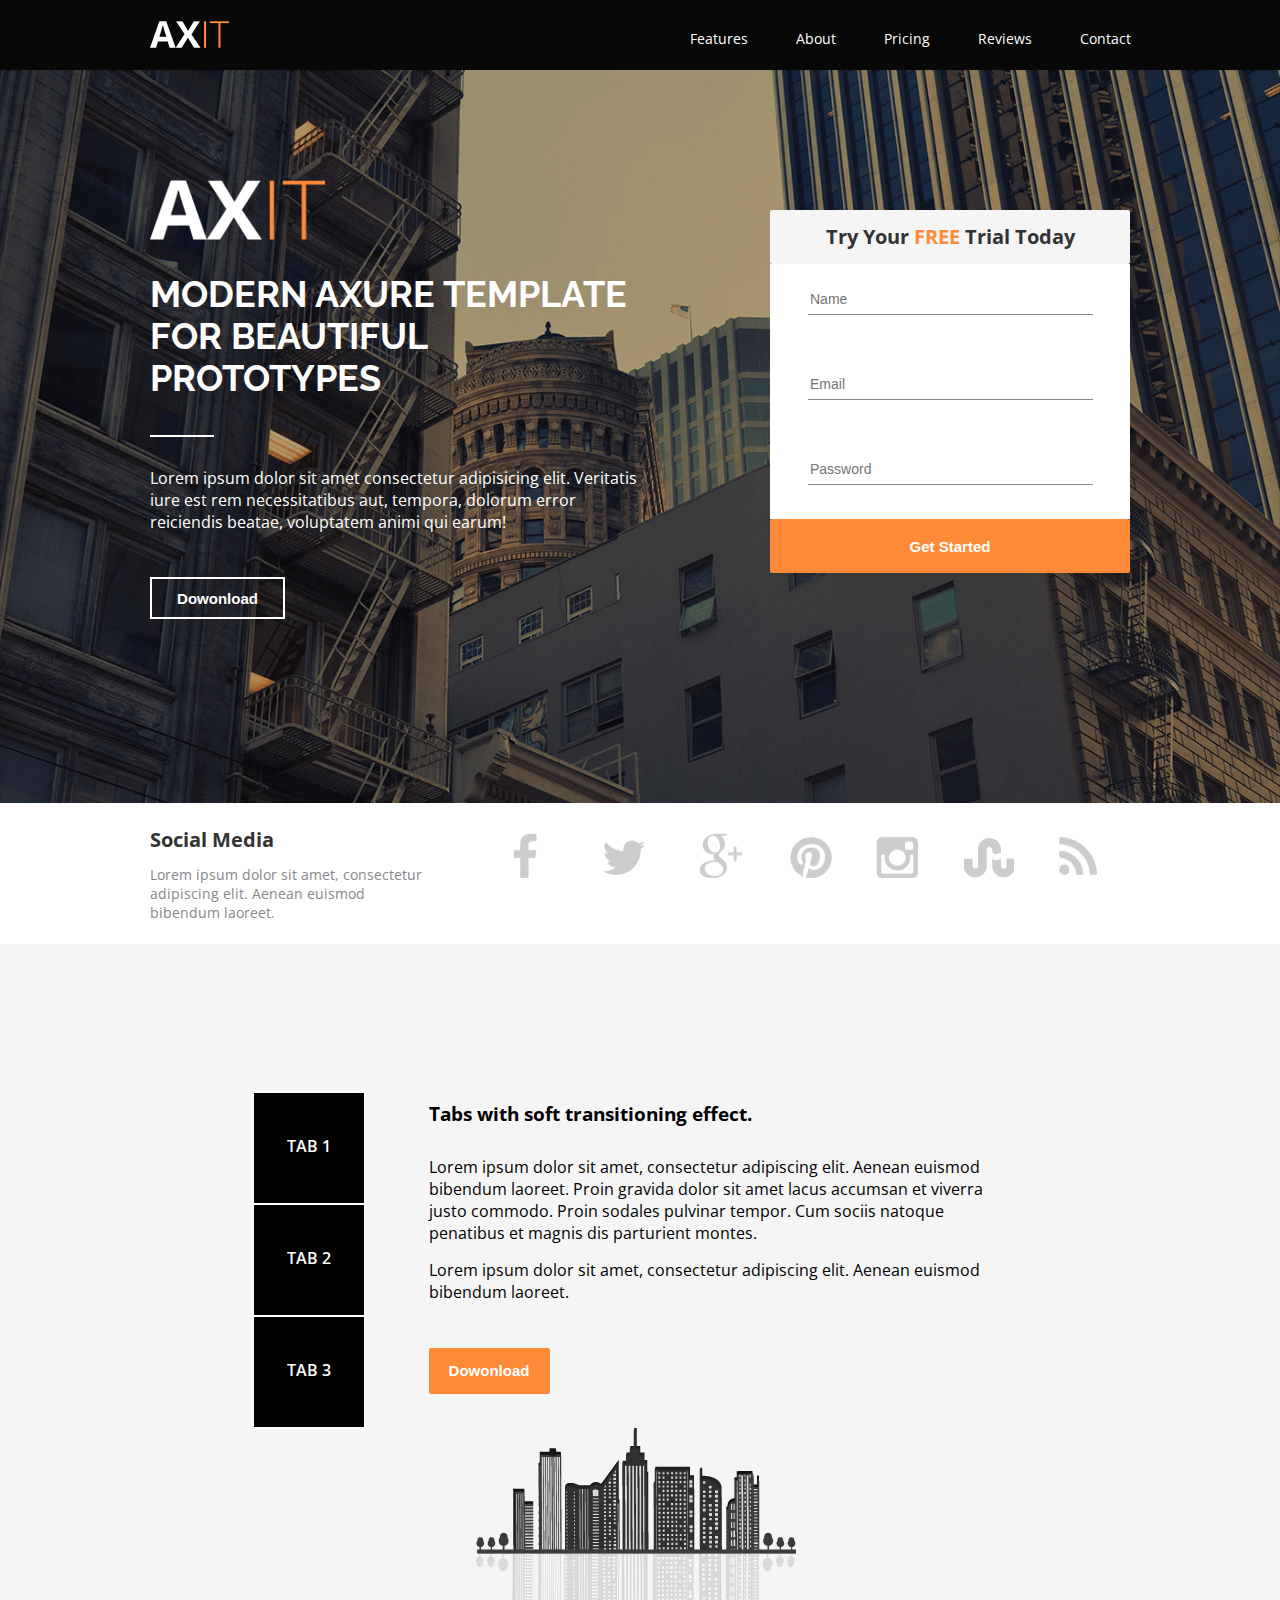
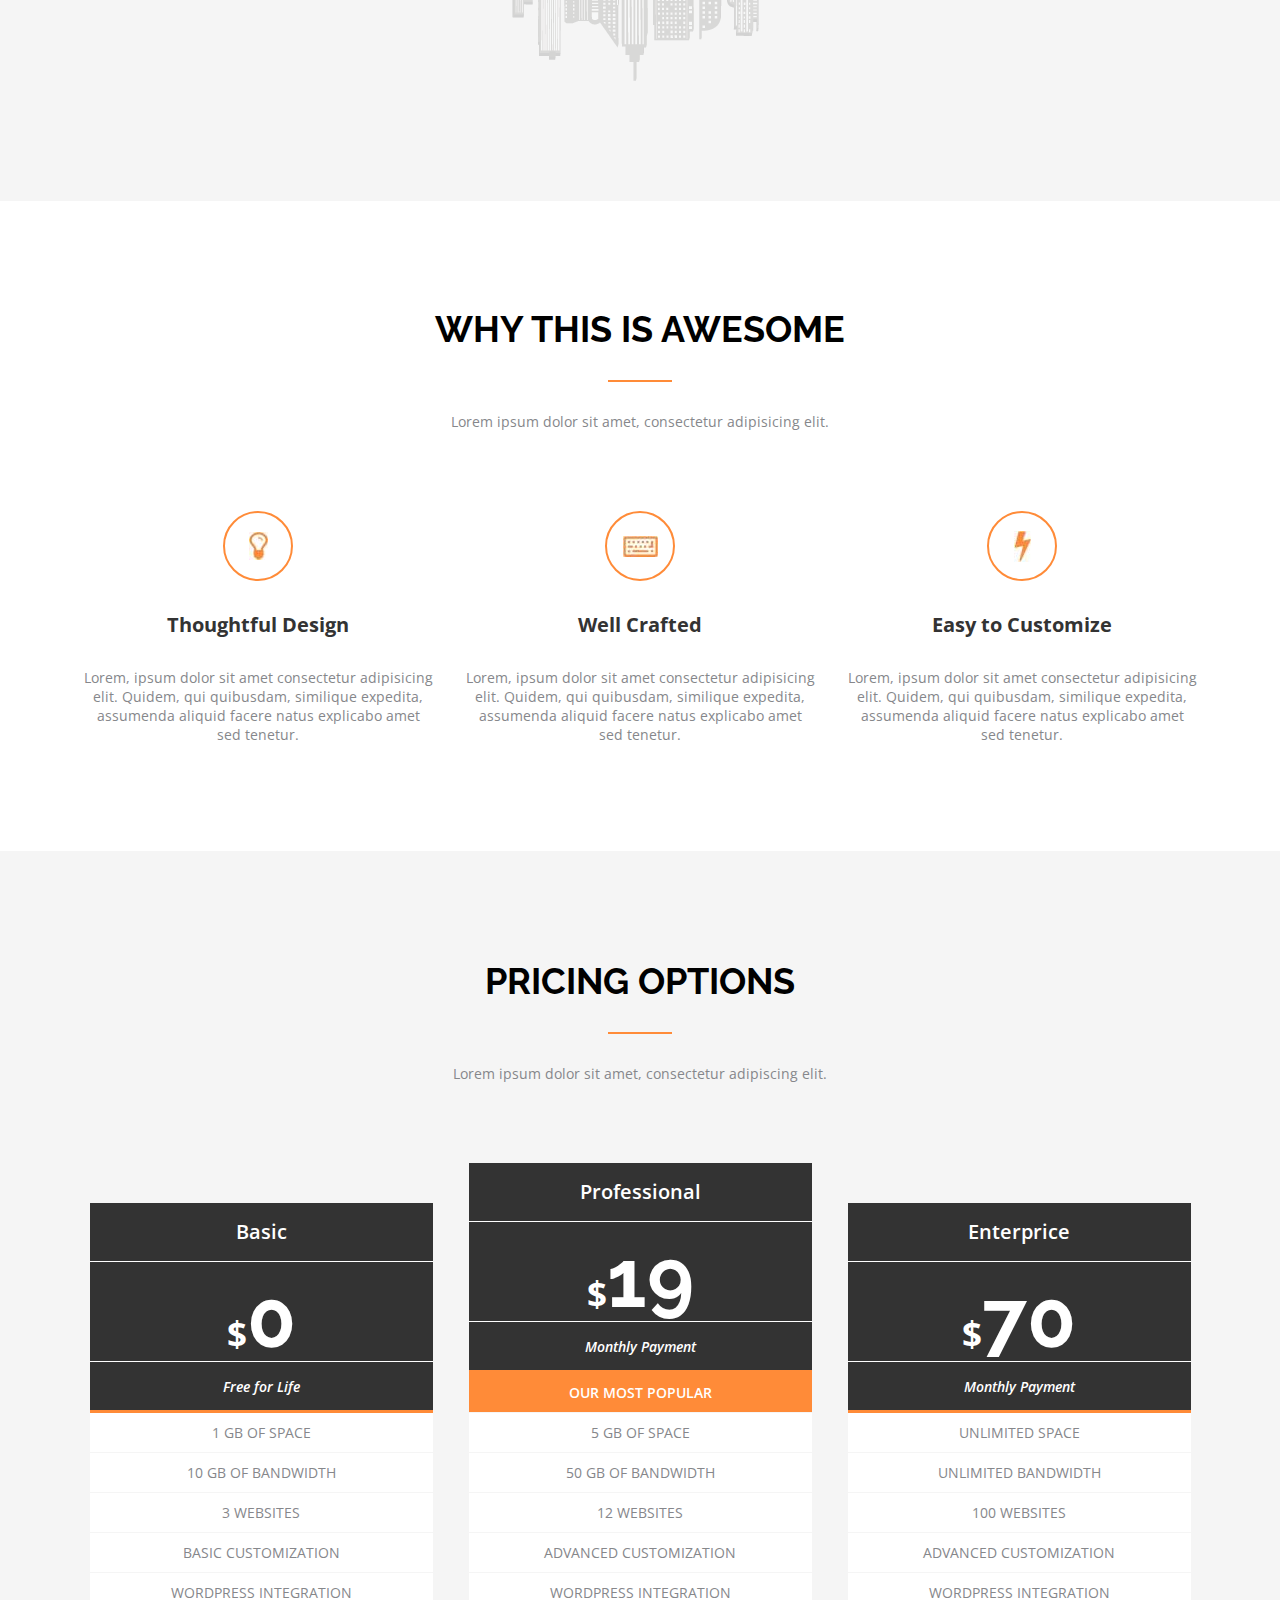
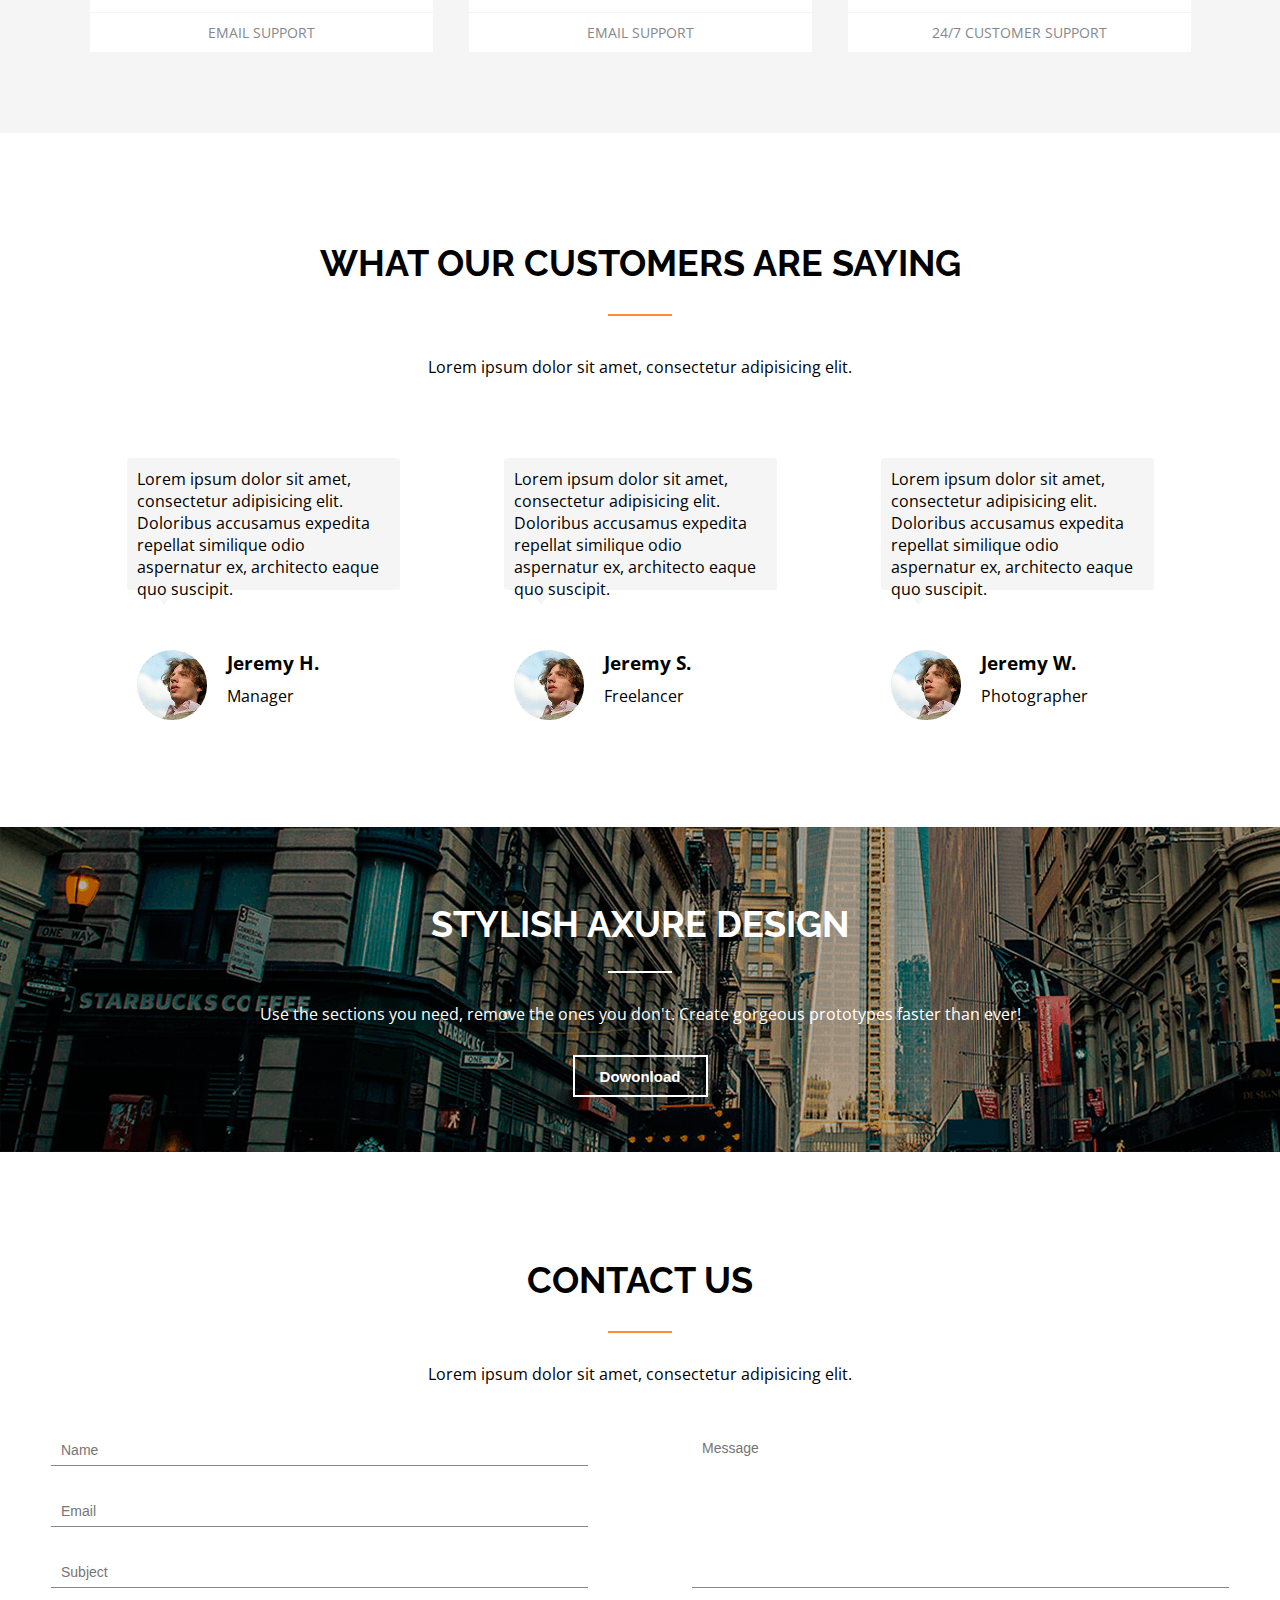
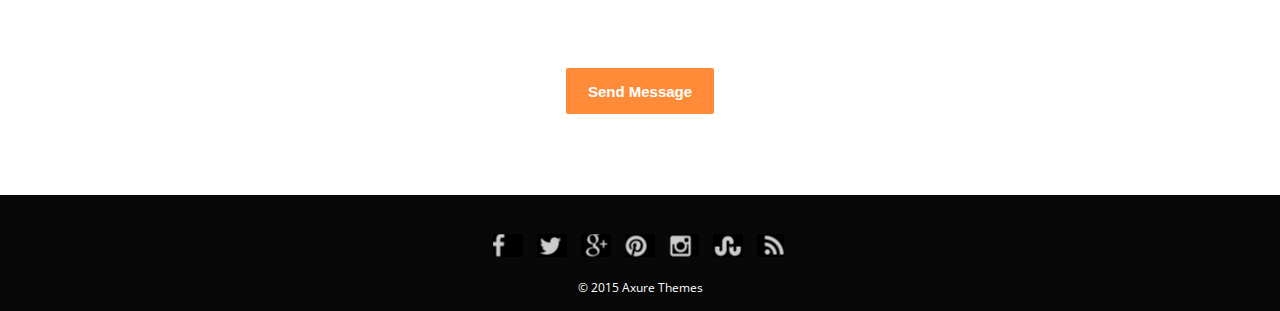
<file: index.html>
<!DOCTYPE html>
<html lang="zxx">
<head>
    <meta charset="UTF-8">  
    <meta name="viewport" content="width=device-width, initial-scale=1.0">
    <title>AXIT</title>
    <link rel="stylesheet" href="style/main.css">
    <link href="https://fonts.googleapis.com/css2?family=Open+Sans:wght@300;700&family=Raleway:wght@200&display=swap" rel="stylesheet">
</head>
<body>
    <div class="page">
        <div class="navbar">
            <div class="img-small"></div>

            <nav>
                <ul class="nav">
                    <li><a href="/">Features</a></li>
                    <li><a href="/">About</a></li>
                    <li><a href="/">Pricing</a></li>
                    <li><a href="/">Reviews</a></li>
                    <li><a href="/">Contact</a></li>
                </ul>
            </nav>
        </div>

        <header>
            <div class="container-text">
                <div class="img"></div>
                <h1>MODERN AXURE TEMPLATE FOR BEAUTIFUL PROTOTYPES</h1>
                <hr>
                <p>Lorem ipsum dolor sit amet consectetur adipisicing elit. Veritatis iure est rem necessitatibus aut, tempora, dolorum error reiciendis 
                    beatae, voluptatem animi qui earum!</p>
                <button>Dowonload</button>
            </div>

            <div class="container-form">
                <form action="/" method="post" class="up">
                    <div class="form-name">
                        <h3>Try Your <span>FREE</span> Trial Today</h3>
                    </div>

                    <div class="form-input">
                        <input type="text" placeholder="Name">
                    </div>

                    <div class="form-input">
                        <input type="email" placeholder="Email">
                    </div>

                    <div class="form-input">
                        <input type="password" placeholder="Password">
                    </div>
                    <button>Get Started</button>
                </form>
            </div>
        </header>

        <section class="brand">
            <div class="brand-text">
                <h3>Social Media</h3>
                <p>Lorem ipsum dolor sit amet, consectetur adipiscing elit. 
                    Aenean euismod bibendum laoreet.</p>
            </div>

            <ul class="brand-logo">
                <li><a href="https://www.facebook.com/" title="facebook" target="_blank" class="brand-facebook"></a></li>
                <li><a href="https://twitter.com/" title="twitter" target="_blank" class="brand-twitter"></a></li>
                <li><a href="https://www.google.com/" title="google-plus" target="_blank" class="brand-googleplus"></a></li>
                <li><a href="https://www.pinterest.com/" title="pinterest" target="_blank" class="brand-pinterest"></a></li>
                <li><a href="https://www.instagram.com/" title="instagram" target="_blank" class="brand-instagram"></a></li>
                <li><a href="https://www.stumbleupon.com/" title="stumble-upon" target="_blank" class="brand-stumbleupon"></a></li>
                <li><a href="https://rss.com/" title="rss" target="_blank" class="brand-rss"></a></li>
            </ul>
        </section>

        <section class="feauters">
            <div class="square">
                <ul>
                    <li class="orange">TAB 1</li>
                    <li>TAB 2</li>
                    <li>TAB 3</li>
                </ul>
            </div>
            <div class="text">
             <h3>Tabs with soft transitioning effect.</h3>
             <p>Lorem ipsum dolor sit amet, consectetur adipiscing elit. Aenean euismod bibendum laoreet. Proin gravida dolor sit amet lacus accumsan et viverra justo commodo. Proin sodales pulvinar tempor. 
                 Cum sociis natoque penatibus et magnis dis parturient montes.</p>    
             <p>Lorem ipsum dolor sit amet, consectetur adipiscing elit. Aenean euismod 
                 bibendum laoreet.</p>
             <button>Dowonload</button>
         </div>
            <div class="img-city"></div>
        </section>

        <main>
            <div class="process">
                <h2>WHY THIS IS AWESOME</h2>
                <hr> 
                <h4>Lorem ipsum dolor sit amet, consectetur adipisicing elit.</h4>
            </div>

            <div class="main">
                <div class="box">
                    <div class="pic pic--lamp"></div>
                    <h3>Thoughtful Design</h3>
                    <p>Lorem, ipsum dolor sit amet consectetur adipisicing elit. Quidem, qui quibusdam, similique expedita, assumenda aliquid 
                        facere natus explicabo amet sed tenetur.</p> 
                </div>

                <div class="box">
                    <div class="pic pic--keyboard"></div>
                    <h3>Well Crafted</h3>
                    <p>Lorem, ipsum dolor sit amet consectetur adipisicing elit. Quidem, qui quibusdam, similique expedita, assumenda aliquid 
                        facere natus explicabo amet sed tenetur.</p> 
                </div>

                <div class="box">
                    <div class="pic pic--volt"></div>
                    <h3>Easy to Customize</h3>
                    <p>Lorem, ipsum dolor sit amet consectetur adipisicing elit. Quidem, qui quibusdam, similique expedita, assumenda aliquid 
                        facere natus explicabo amet sed tenetur.</p>
                </div>
            </div>
        </main>

        <section class="pricing">
            <div class="pricing-text">
                <h2>PRICING OPTIONS</h2>
                <hr> 
                <h4>Lorem ipsum dolor sit amet, consectetur adipiscing elit.</h4>
            </div>

            <div>
                <div class="pricing-box">
                    <ul>
                        <li class="name">Basic</li>
                        <li class="price">$<span>0</span></li>
                        <li class="time">Free for Life</li>
                        <li>1 GB OF SPACE</li>
                        <li>10 GB OF BANDWIDTH</li>
                        <li>3 WEBSITES</li>
                        <li>BASIC CUSTOMIZATION</li>
                        <li>WORDPRESS INTEGRATION</li>
                        <li>EMAIL SUPPORT</li>
                    </ul>
                </div>

                <div class="pricing-box">
                    <ul>
                        <li class="name">Professional</li>
                        <li class="price">$<span>19</span></li>
                        <li class="time">Monthly Payment</li>
                        <li class="top">OUR MOST POPULAR</li>
                        <li>5 GB OF SPACE</li>
                        <li>50 GB OF BANDWIDTH</li>
                        <li>12 WEBSITES</li>
                        <li>ADVANCED CUSTOMIZATION</li>
                        <li>WORDPRESS INTEGRATION</li>
                        <li>EMAIL SUPPORT</li>
                    </ul>
                </div>

                <div class="pricing-box">
                    <ul>
                        <li class="name">Enterprice</li>
                        <li class="price">$<span>70</span></li>
                        <li class="time">Monthly Payment</li>
                        <li>UNLIMITED SPACE</li>
                        <li>UNLIMITED BANDWIDTH</li>
                        <li>100 WEBSITES</li>
                        <li>ADVANCED CUSTOMIZATION</li>
                        <li>WORDPRESS INTEGRATION</li>
                        <li>24/7 CUSTOMER SUPPORT</li>
                    </ul>
                </div>
            </div>
        </section>

        <section class="comment">
            <div class="comment-text">
                <h2>WHAT OUR CUSTOMERS ARE SAYING</h2>
                <hr> 
                <p>Lorem ipsum dolor sit amet, consectetur adipisicing elit.</p>
            </div>

            <div class="comment-container">
                <div class="comment-box">
                    <p>Lorem ipsum dolor sit amet, consectetur adipisicing elit. Doloribus accusamus expedita repellat similique odio aspernatur ex, architecto eaque 
                        quo suscipit.</p>
                    <div class="foto">
                        <h3>Jeremy H.</h3>
                        <p>Manager</p> 
                    </div>    
                </div>

                <div class="comment-box">
                    <p>Lorem ipsum dolor sit amet, consectetur adipisicing elit. Doloribus accusamus expedita repellat similique odio aspernatur ex, architecto eaque 
                        quo suscipit.</p> 
                    <div class="foto">
                        <h3>Jeremy S.</h3>
                        <p>Freelancer</p>
                    </div>    
                </div>

                <div class="comment-box">
                    <p>Lorem ipsum dolor sit amet, consectetur adipisicing elit. Doloribus accusamus expedita repellat similique odio aspernatur ex, architecto eaque 
                        quo suscipit.</p>
                    <div class="foto">
                        <h3>Jeremy W.</h3>
                        <p>Photographer</p>
                    </div>    
                </div>
            </div>
        </section>

        <section class="custom-section">
            <h2>STYLISH AXURE DESIGN</h2>
            <hr>
            <p>Use the sections you need, remove the ones you don't.  
                Create gorgeous prototypes faster than ever!</p>
            <button>Dowonload</button>
        </section>

        <section class="contact">
            <div class="contact-text">
                <h2>CONTACT US</h2>
                <hr> 
                <p>Lorem ipsum dolor sit amet, consectetur adipisicing elit.</p>
            </div>

            <form class="contact-container">
                <div class="contact-form">
                    <div>
                        <input type="text" placeholder="Name">
                    </div>
                    <div>
                        <input type="email" placeholder="Email">
                    </div>
                    <div>
                        <input type="text" placeholder="Subject">
                    </div>
                </div>

                <div class="contact-text">
                    <input name="text" placeholder="Message">
                </div>

                <button>Send Message</button>
            </form>    
        </section>
    
        <footer>
            <ul class="icon-logo">
                <li><a href="https://www.facebook.com/" title="facebook" target="_blank" class="link-facebook"></a></li>
                <li><a href="https://twitter.com/" title="twitter" target="_blank" class="link-twitter"></a></li>
                <li><a href="https://www.google.com/" title="google-plus" target="_blank" class="link-googleplus"></a></li>
                <li><a href="https://www.pinterest.com/" title="pinterest" target="_blank" class="link-pinterest"></a></li>
                <li><a href="https://www.instagram.com/" title="instagram" target="_blank" class="link-instagram"></a></li>
                <li><a href="https://www.stumbleupon.com/" title="stumble-upon" target="_blank" class="link-stumbleupon"></a></li>
                <li><a href="https://rss.com/" title="rss" target="_blank" class="link-rss"></a></li>
            </ul>
            <p>&copy; 2015 Axure Themes</p>
        </footer>
    </div>
</body>
</html>
</file>
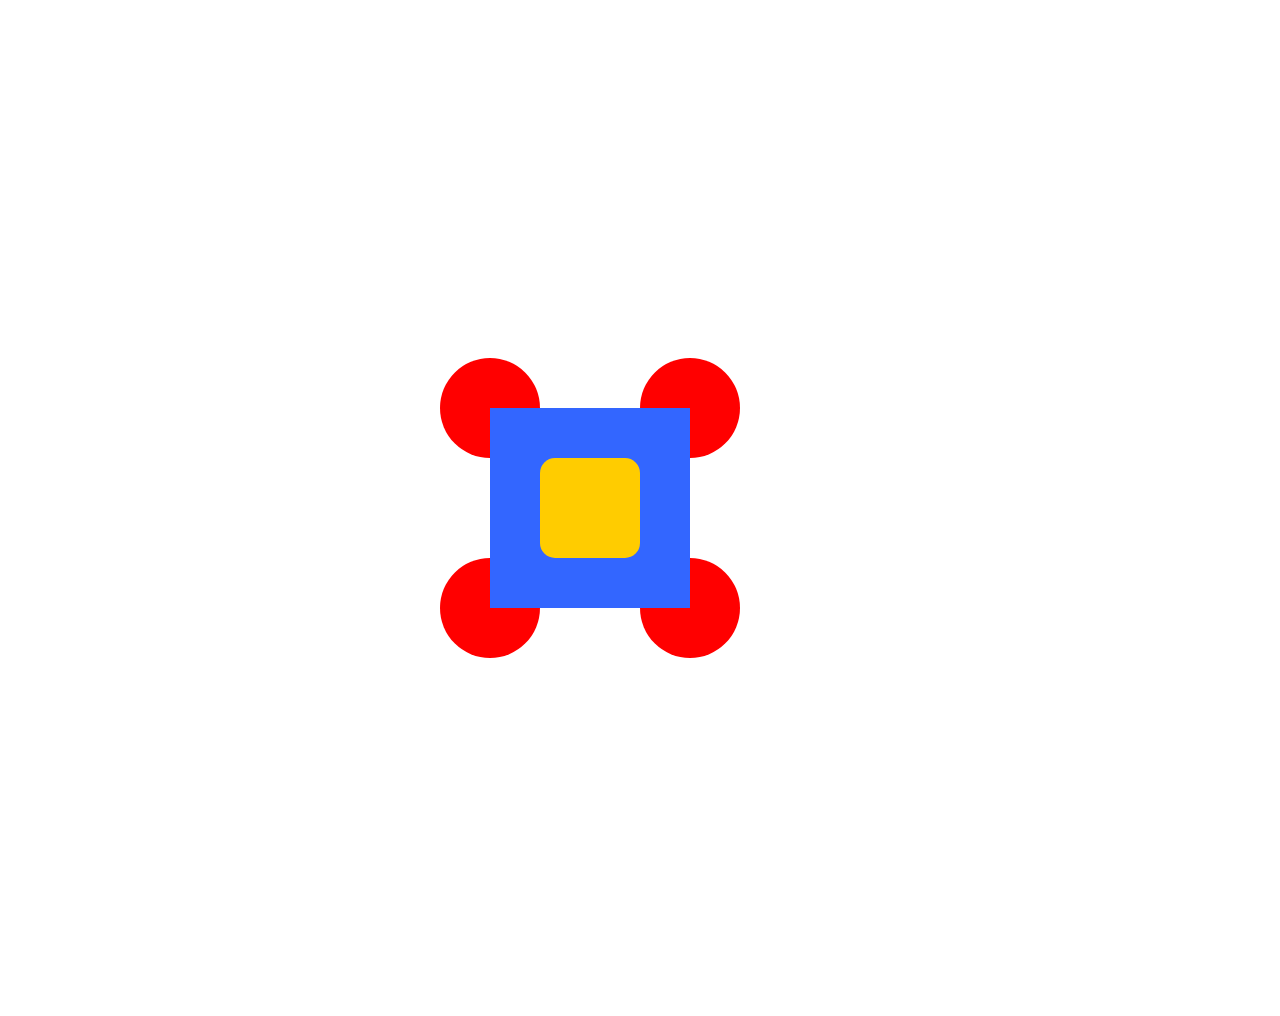
<file: bonus/index.html>
<!DOCTYPE html>
<html lang="en">
<head>
    <meta charset="UTF-8">  
    <meta name="viewport" content="width=device-width, initial-scale=1.0">
    <title>Bonus</title>
    <link rel="stylesheet" href="style.css">
</head>
<body>
    <div class="header">
        <div class="circle-up-left"></div>
        <div class="circle-up-right"></div>
        <div class="circle-down-left"></div>
        <div class="circle-down-right"></div>
        <div class="square-big"></div>
        <div class="square-small"></div>
    </div>
</body>
</html>
</file>
<file: style/main.css>
* {
    box-sizing: border-box;
    margin: 0;
}
 
.page {
    font-family: 'Open Sans', sans-serif;
    text-align: center;
}


/* =============== Navbar =============== */
 

.navbar {
    background: #080808;
    font-size: 0;
    text-align: left;
    height: 70px;
} 

.img-small {
    display: inline-block;
    width: 79px;
    height: 27px;
    background: url(../img/axit-small.png) no-repeat;
    margin-left: 150px;
    margin-top: 21px;
}

nav {
    display: inline-block;
    position: absolute;
    top: 29px;
    right: 149px;
}

.nav li {
    list-style-type: none;
    display: inline-block;
    font-size: 14px;
    margin-left: 48px;
}

.nav li a {
    text-decoration: none;
    color: #ffffff;
}


/* =============== Header =============== */


header {
    background:
        linear-gradient(to right, rgba(0, 0, 0, 0.3), rgba(0, 0, 0, 0.3)),
        url(../img/town.png) no-repeat;
    background-size: cover;
    text-align: left;
    color: #ffffff;
    font-size: 0;
}
 
.container-text {
    width: 50%;
    display: inline-block;
    padding: 110px 0 140px 150px;
}

.img {
    width: 175px;
    height: 60px;
    background: url(../img/axit.png) no-repeat;
    margin-bottom: 33px;
}

h1 {
    font-size: 36px;
    font-family: 'Raleway', sans-serif;
    margin-bottom: 36px;
}
 
.container-text hr {
    background: #ffffff;
    margin: 30px  0;
    width: 64px;
    height: 2px;
    border: none;
}
 
.container-text p {
    font-size: 16px;
}
 
.container-text button {
    display: block;
    margin: 44px 0;
    width: 135px;
    height: 42px;
    border: 2px solid #ffffff;
    background: transparent;
    cursor: pointer;
    color: #FFFFFF;
    font-size: 15px;
    font-weight: 600;
}

.container-form {
    display: inline-block;
    width: 50%;
    
} 

.up{
    width: 374px;
    height: 368px;
    position: absolute;
    top: 210px;
    right: 143px;
}

.form-name {
    width: 360px;
    height: 54px;
    background: #F5F5F5;
    border-radius: 2px;
    margin: 0 auto;
    padding-top: 13px;
}

.form-name h3 {
    text-align: center;
    color: #333333;
    font-size: 20px;  
}

.form-name span {
    color: #FF8B38;
}

.form-input {
    width: 360px;
    height: 85px;
    margin: 0 auto;
    background: #ffffff;
    padding-top: 20px;
}

.form-input input {
    width: 285px;
    height: 31px;
    margin-left: 38px;
    font-size: 14px;
    border: none;
    border-bottom: 1px solid #86878B;
}

.container-form button {
    display: block;
    margin: 0 auto;
    width: 360px;
    height: 54px;
    border: 2px solid #FF8B38;
    border-radius: 2px;
    background: #FF8B38;
    color: #ffffff;
    cursor: pointer;
    font-size: 15px;
    font-weight: 600;
}
 

/* =============== Section Brand =============== */
 
 
.brand {
    background: #FFFFFF;
    position: relative;
    text-align: left;
}

.brand-text {
    padding: 23px 850px 22px 150px;
}

.brand-text h3 {
    font-size: 20px;
    color: #333333;
} 
 
.brand-text p {
    padding-top: 12px ;
    font-size: 14px;
    color: #86878B; 

}
 
.brand-logo {
    display: inline-block;
    position: absolute;
    top: 30px;
    right: 150px;
    padding: 0;
    width: 634px;
    height: 46px;
}
 
.brand-logo li {
    list-style-type: none;
    display: inline-block;
}
 
.brand-logo li a {
    display: inline-block;
    position: relative;
    background: url(../img/white-logo.png) no-repeat;
    background-position: left top;
    background-origin: content-box;
    margin: 0 18px;
    width: 50px;
    height: 45px;
}
 
.brand-logo li .brand-twitter {
    background-position: -87px 0;
}
 
.brand-logo li .brand-googleplus {
    background-position: -184px 0;
}
 
.brand-logo li .brand-pinterest {
    background-position: -275px 0;
}
 
.brand-logo li .brand-instagram {
    background-position: -380px 0;
}
 
.brand-logo li .brand-stumbleupon {
    background-position: -484px 0;
}
 
.brand-logo li .brand-rss {
    background-position: -590px 0;
}


/* =============== Section Feauters =============== */


.feauters {
    background: #F5F5F5;
    padding: 148px 149px 115px 140px;
}

.square {
    display: inline-block;
}

.square ul {
    padding: 0;
}
.square li {
    width: 112px;
    height: 112px;
    background: #000000;
    border: 1px solid #FFFFFF;
    color: #FFFFFF;
    font-weight: 600;
    list-style-type: none;
    text-align: center;
    padding-top: 42px;
}

.square li:hover {
    background: #FF8B38;
    cursor: pointer;
}

.text {
    display: inline-block;
    text-align: left;
    width: 650px;
    padding-left: 60px;
    padding-right: 30px;
}

.text h3 {
    padding-bottom: 30px;
}
.text p {
    padding-bottom: 15px;
}
.text button {
    width: 121px;
    height: 46px;
    margin-top: 30px;
    border: 2px solid #FF8B38;
    border-radius: 2px;
    background: #FF8B38;
    cursor: pointer;
    color: #FFFFFF;
    font-size: 15px;
    font-weight: 600;
}
.img-city {
    display: inline-block;
    width: 320px;
    height: 253px;
    background-image: url(../img/houses.png);
}
 

/* =============== Main =============== */
 
 
.process {
    padding-top: 107px;
}
 
h2 {
   font-size: 36px;
   font-family: 'Raleway', sans-serif;
}
 
hr {
   background: #FF8B38;
   width: 64px;
   height: 2px;
   border: none;
   margin: 30px auto;
}
 
h4 {
   font-size: 14px;
   color: #86878B;
   font-weight: 400;
}
  
.main{ 
    padding: 80px 0 107px;
    font-size: 0;
}
 
.box {
    width: 350px;
    display: inline-block;
    margin: 0 16px;
}
 
.pic {
    width: 70px;
    height: 70px;
    margin: 0 auto;
    border: 2px solid #FF8B38;
    border-radius: 50%; 
}

.pic--lamp {
    background: url(../img/lamp.jpg) no-repeat center center;
}
 
.pic--keyboard {
    background: url(../img/keyboard.jpg) no-repeat center center;
}
 
.pic--volt {
    background: url(../img/volt.jpg) no-repeat center center;
}
 
.box h3 {
    font-size: 20px;
    color: #333333;
    margin: 30px 0;
} 
 
.box p {
    font-size: 14px;
    color: #86878B; 
}
 

/* =============== Section Pricing =============== */


.pricing {
    background: #F5F5F5;
    padding-top: 109px;
}

.pricing-box {
    width: 343px;
    display: inline-block;
    margin: 80px 16px;
}

.pricing-box ul {
    padding: 0;
    background: #FFFFFF;
}

.pricing-box li {
    width: 343px;
    height: 40px;
    padding-top: 10px;
    font-size: 14px;
    color: #86878B;
    list-style-type: none;
    border-bottom: 1px solid #F5F5F5;
}

.pricing-box .name {
    height: 59px;
    background: #333333;
    padding-top: 15px;
    border-bottom: 1px solid #FFFFFF;
    color: #FFFFFF;
    font-size: 20px;
    font-weight: 600;
}

.pricing-box .price {
    height: 100px;
    background: #333333;
    font-size: 35px;
    border-bottom: 1px solid #FFFFFF;
    color: #FFFFFF; 
    font-weight: 700;
}

.pricing-box .price span {
    font-size: 80px;
    font-family: 'Raleway', sans-serif;
}

.pricing-box .time {
    height: 51px;
    background: #333333;
    padding-top: 15px;
    border-bottom: 3px solid #FF8B38;
    color: #FFFFFF;
    font-size: 14px;
    font-style: italic;
    font-weight: 600;
}

.pricing-box .top {
    background: #FF8B38;
    color: #FFFFFF;
    font-weight: 600;
}


/* =============== Section Comment =============== */


.comment {
    padding-top: 109px;
}

.comment p {
    padding-top: 10px;
 }
 
.comment-container { 
    padding: 80px 0 107px;
}
 
.comment-box {
    text-align: left;
    display: inline-block;
    width: 273px;
    background: url(../img/comment.png) no-repeat;
    margin: 0 50px;
    padding-left: 10px;
    padding-right: 10px;
}
 
.foto {
    width: 225px;
    height: 70px;
    margin-top: 50px;
    background: url(../img/client.png) no-repeat;
    padding-left: 90px;
}

 
/* =============== Section Custom =============== */
 
 
.custom-section {
    background: 
    linear-gradient(to right, rgba(0, 0, 0, 0.3), rgba(0, 0, 0, 0.3)),
        url(../img/city.png) no-repeat;
    background-size: cover;
    padding: 76px 0 25px;
}
 
.custom-section h2 {
    font-size: 36px;
    color: #ffffff;
    font-family: 'Raleway', sans-serif;
    text-align: center;
}
 
.custom-section hr {
    background: #ffffff;
    margin-top: 26px;
}
 
.custom-section p {
    font-size: 16px;
    color: #ffffff;
}
 
.custom-section button {
    display: block;
    margin: 30px auto;
    width: 135px;
    height: 42px;
    border: 2px solid #ffffff;
    color: #ffffff;
    background: transparent;
    cursor: pointer;
    font-size: 15px;
    font-weight: 600;
}


/* =============== Section Comment =============== */


.contact {
    padding: 107px 0 1px 0;
}

.contact-container {
    margin: 20px;
}

.contact-form {
    display: inline-block;
    margin-right: 100px;
}

.contact-form input{
    width: 537px;
    height: 31px;
    font-size: 14px;
    margin-top: 30px;
    padding-left: 10px;
    border: none;
    border-bottom: 1px solid #86878B;
}
.contact-text {
    display: inline-block;
}

.contact-text input {
    vertical-align: 124px;
    width: 537px;
    height: 150px;
    padding-bottom: 130px;
    padding-left: 10px;
    font-size: 14px;
    border: none;
    border-bottom: 1px solid #86878B;
}
.contact-container button {
    display: block;
    width: 148px;
    height: 46px;
    margin: 80px auto;
    border: 2px solid #FF8B38;
    border-radius: 2px;
    background: #FF8B38;
    cursor: pointer;
    color: #FFFFFF;
    font-size: 15px;
    font-weight: 600;
}
 
 
/* =============== Footer =============== */
 
 
footer {
    background: #080808;
    padding-top: 39px;
}
 
.icon-logo{
    margin: 0 auto;
    padding: 0;
    width: 320px;
    height: 30px;
}
 
.icon-logo li {
    list-style-type: none;
    display: inline-block;
}
 
.icon-logo li a {
    display: inline-block;
    position: relative;
    background: url(../img/logo.png) no-repeat;
    background-position: left top;
    background-origin: content-box;
    margin: 0 5px;
    width: 30px;
    height: 23px;
}
 
.icon-logo li .link-twitter {
    background-position: -40px 0;
}
 
.icon-logo li .link-googleplus {
    background-position: -90px 0;
}
 
.icon-logo li .link-pinterest {
    background-position: -140px 0;
}
 
.icon-logo li .link-instagram {
    background-position: -190px 0;
}
 
.icon-logo li .link-stumbleupon {
    background-position: -240px 0;
}
 
.icon-logo li .link-rss {
    background-position: -290px 0;
}
 
footer p {
    font-size: 12px;
    color: #ffffff;
    padding: 15px 0;
}
</file>
<file: bonus/style.css>
.header {
    width: 1000px;
    height: 1000px;
    margin: 0 auto;
}

.circle-up-left{
    width: 10%;
    height: 10%;
    border-radius: 50%;
    position: relative;
    top: 35%;
    left: 30%;
    background: #ff0000;
}

.circle-up-left:hover {
    background: #66ff33;
    z-index: 1;
}

.circle-up-right{
    width: 10%;
    height: 10%;
    border-radius: 50%;
    position: relative;
    top: 25%;
    left: 50%;
    background: #ff0000;
}

.circle-up-right:hover {
    background: #cccc00;
    z-index: 1;
}

.circle-down-left{
    width: 10%;
    height: 10%;
    border-radius: 50%;
    position: relative;
    top: 35%;
    left: 30%;
    background: #ff0000;
}

.circle-down-left:hover {
    background: #666633;
    z-index: 1;
}

.circle-down-right{
    width: 10%;
    height: 10%;
    border-radius: 50%;
    position: relative;
    top: 25%;
    left: 50%;
    background: #ff0000;
}

.circle-down-right:hover{
    background: #996600;
    z-index: 1;
}

.square-big {
    width: 20%;
    height: 20%;
    position: relative;
    left: 35%;
    background: #3366ff;
}

.square-big:hover {
    background: #cc0099;
    z-index: 1;
}

.square-small {
    width: 10%;
    height: 10%;
    border-radius: 15%;
    position: relative;
    top: -15%;
    left: 40%;
    background: #ffcc00;
}

.square-small:hover {
    background: #ff6600;
}
</file>
